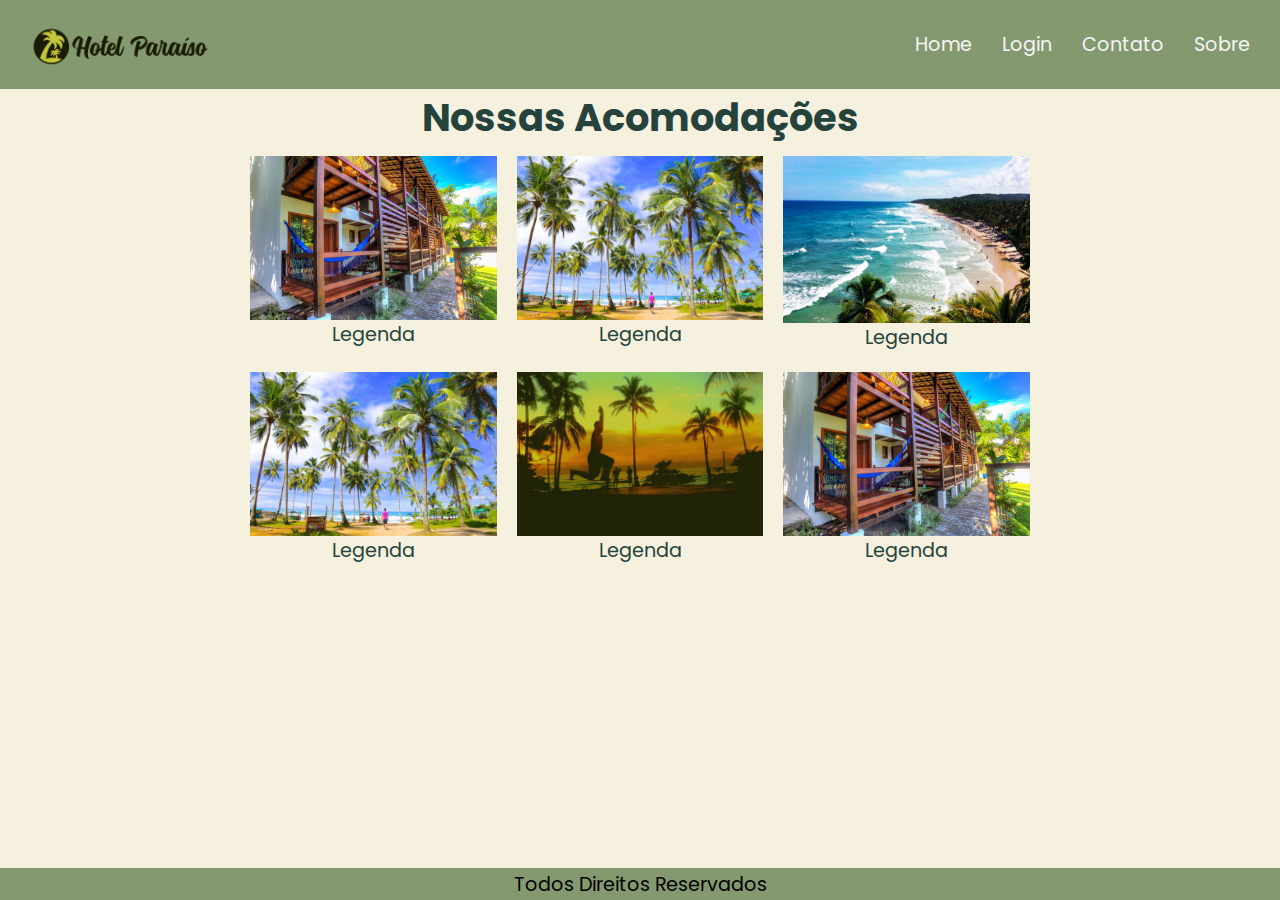
<file: Exercicio3/index.html>
<!DOCTYPE html>
<html lang="en">
<head>
    <meta charset="UTF-8">
    <meta name="viewport" content="width=device-width, initial-scale=1.0">
    <link rel="stylesheet" href="css/style.css">
    <link rel="stylesheet" href="css/navbar.css">
    <link rel="icon" type="image/x-icon" href="img/favicon.jpg">
    <title>Site Home</title>
</head>
<body>

    <header class="header">
        <a href="#"><img src="img/logo.png" alt="" class="logo"></a>
        <nav>
            <ul class="menu">
                <li><a href="index.html">Home</a></li>
                <li><a href="login.html">Login</a></li>
                <li><a href="contato.html">Contato</a></li>
                <li><a href="sobre.html">Sobre</a></li>
            </ul>
        </nav>
    </header>

    <h1>Nossas Acomodações</h1>

    <section class="flex">
        <div>
            <img src="img/itacare-01.jpg" alt="">
            <p>Legenda</p>
        </div>

        <div>
            <img src="img/itacare-02.jpg" alt="">
            <p>Legenda</p>
        </div>

        <div>
            <img src="img/itacare-03.jpg" alt="">
            <p>Legenda</p>
        </div>

        <div>
            <img src="img/itacare-02.jpg" alt="">
            <p>Legenda</p>
        </div>

        <div>
            <img src="img/hero.jpg" alt="">
            <p>Legenda</p>
        </div>

        <div>
            <img src="img/itacare-01.jpg" alt="">
            <p>Legenda</p>
        </div>
    </section>

    <footer>Todos Direitos Reservados</footer>
    
</body>
</html>
</file>
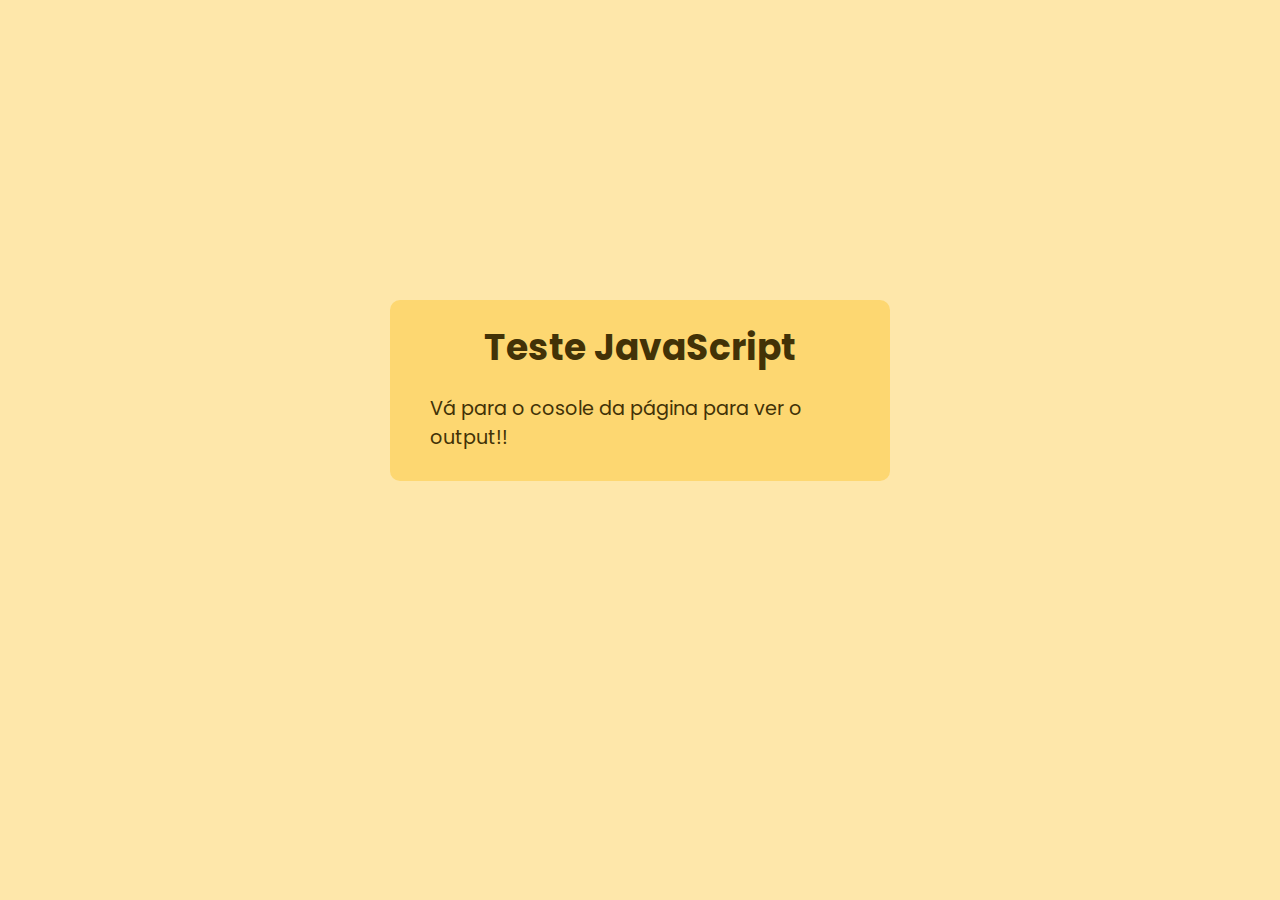
<file: Exercicio4/index.html>
<!DOCTYPE html>
<html lang="en">
<head>
    <meta charset="UTF-8">
    <meta name="viewport" content="width=device-width, initial-scale=1.0">
    <script src="script.js"></script>
    <link rel="stylesheet" href="style.css">
    <title>Document</title>
</head>
<body>
    <div class="wrapper">
        <h1>Teste JavaScript</h1>
        <p>Vá para o cosole da página para ver o output!!</p>
        
    </div>   
</body>
</html>
</file>
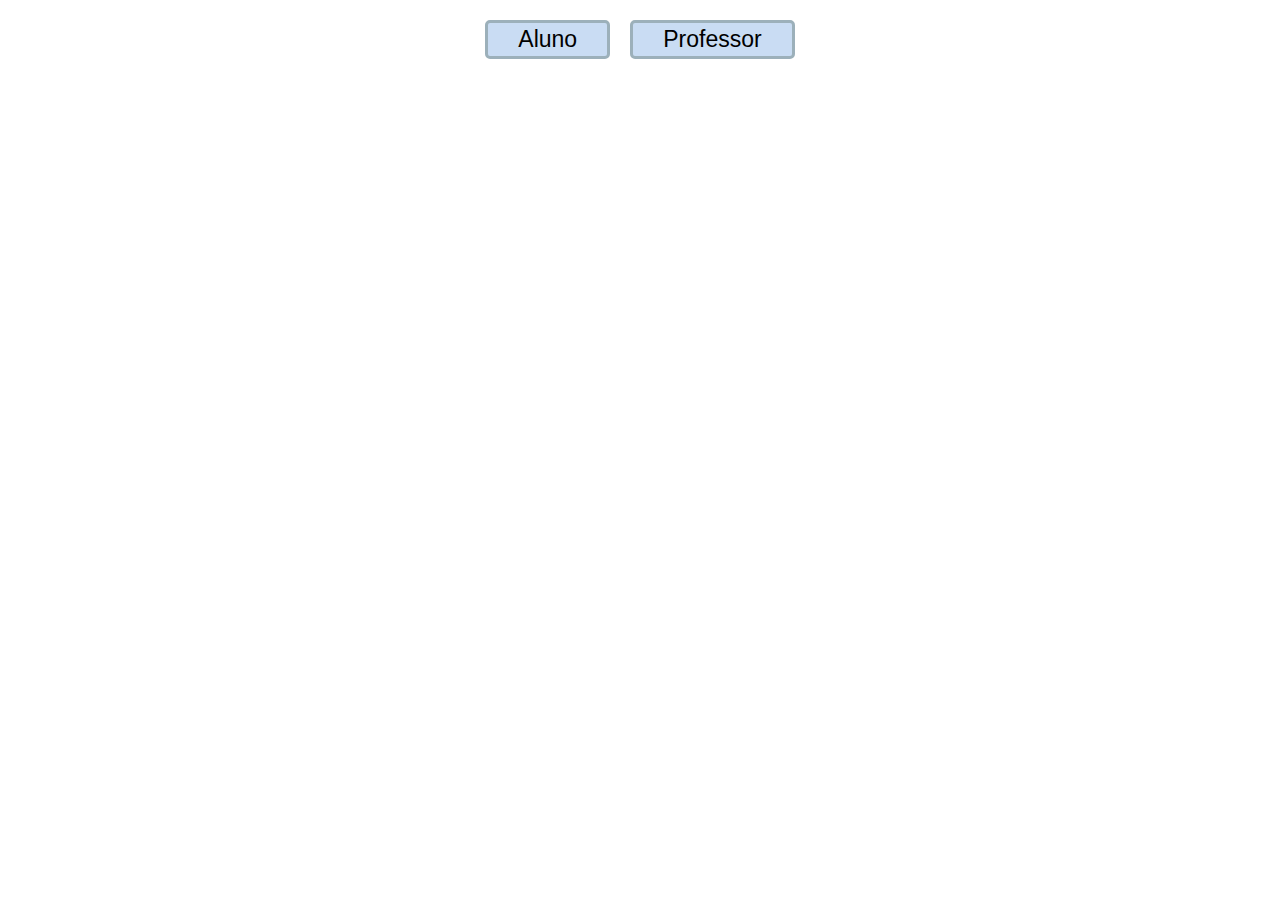
<file: Exercicio6/index.html>
<!DOCTYPE html>
<html lang="en">
<head>
    <meta charset="UTF-8">
    <meta name="viewport" content="width=device-width, initial-scale=1.0">
    <link rel="stylesheet" href="style.css">
    <title>Document</title>
</head>
<body>

    <div class="top-btn">
        <div class="btn"><button onclick="selecTela(1)">Aluno</button></div>
        <div class="btn"><button onclick="selecTela(0)">Professor</button></div>
    </div>

    <div class="screen" id="screenA">
        <div class="data aluno" id="dataA"> 
            <!--<div class="name">Guilherme Souza</div> As div's com os nomes dos alunos serão criadas aqui-->
            <div class="btn" id="btnA"><button onclick="adicionaPessoa(1)">Clique Aqui</button></div>
        </div>
    </div>

    <div class="screen" id="screenP"> 
        <div class="data prof" id="dataP"> 
            <!--<div class="name">Guilherme Souza</div> As div's com os nomes dos professores serão criadas aqui-->
            <div class="btn" id="btnP"><button onclick="adicionaPessoa(0)">Clique Aqui</button></div>
        </div>
    </div>

    <script src="script.js"></script>
</body>
</html>
</file>
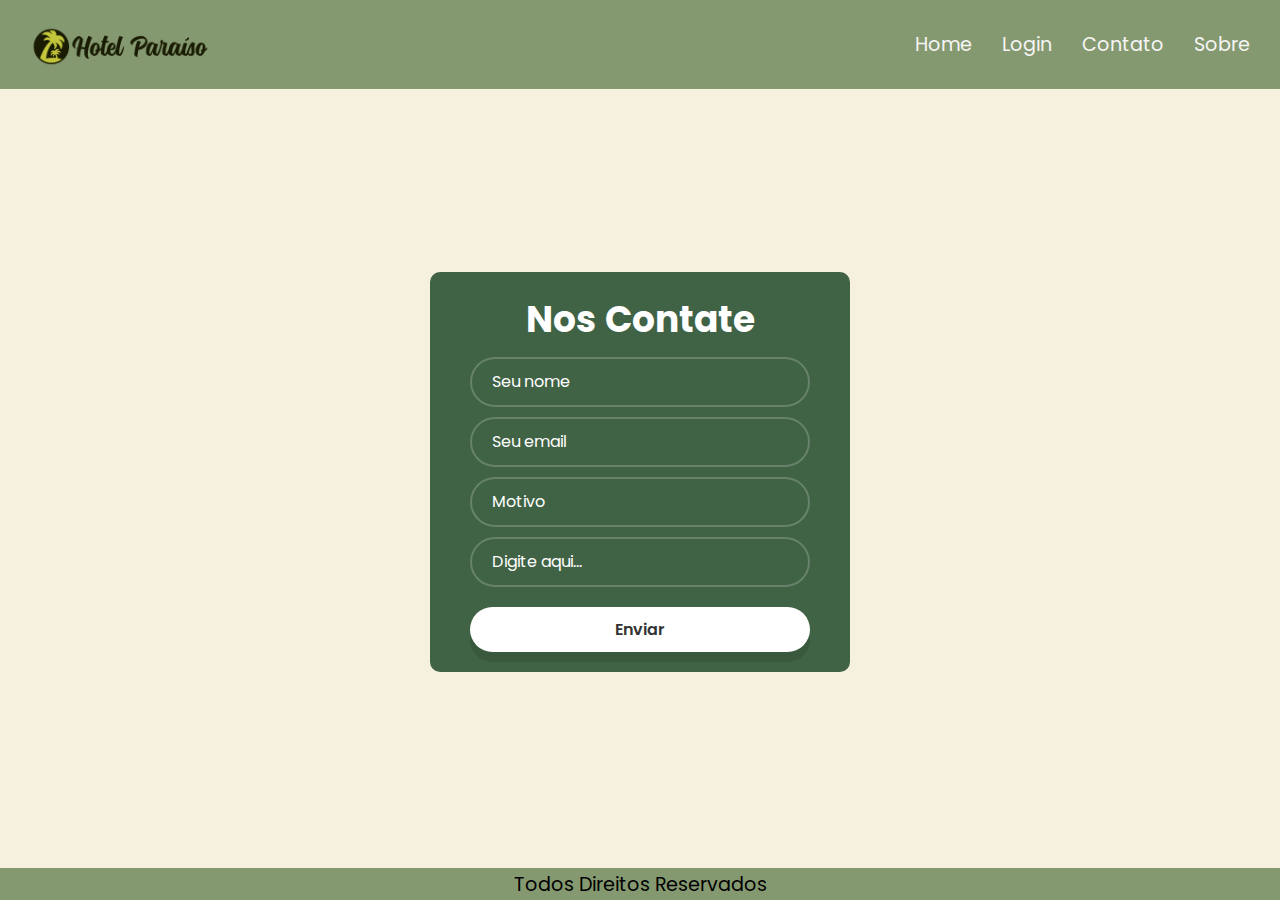
<file: Exercicio3/contato.html>
<!DOCTYPE html>
<html lang="en">
<head>
    <meta charset="UTF-8">
    <meta name="viewport" content="width=device-width, initial-scale=1.0">
    <link rel="stylesheet" href="css/navbar.css">
    <link rel="stylesheet" href="css/contato.css">
    <link rel="icon" type="image/x-icon" href="img/favicon.jpg">
    <title>Site Contato</title>
</head>
<body>

    <header class="header">
        <a href="#"><img src="img/logo.png" alt="" class="logo"></a>
        <nav>
            <ul class="menu">
                <li><a href="index.html">Home</a></li>
                <li><a href="login.html">Login</a></li>
                <li><a href="contato.html">Contato</a></li>
                <li><a href="sobre.html">Sobre</a></li>
            </ul>
        </nav>
    </header>
   
    <section class="contact">

        <div class="wrapper">
            <form>
                <h1 class="Tlogin">Nos Contate</h1>
                <div class="input-box">
                    <input type="text" placeholder="Seu nome" required>
                </div>
    
                <div class="input-box">
                    <input type="email" placeholder="Seu email" required>
                </div>

                <div class="input-box">
                    <input type="text" placeholder="Motivo" required>
                </div>

                <div class="input-box">
                    <textarea cols="40" rows="5" placeholder="Digite aqui..."></textarea>
                </div>

                <button type="submit" class="btn">Enviar</button>
    
                
    
            </form>
        </div>

    </section>
    

    <footer>Todos Direitos Reservados</footer>
    
</body>
</html>
</file>
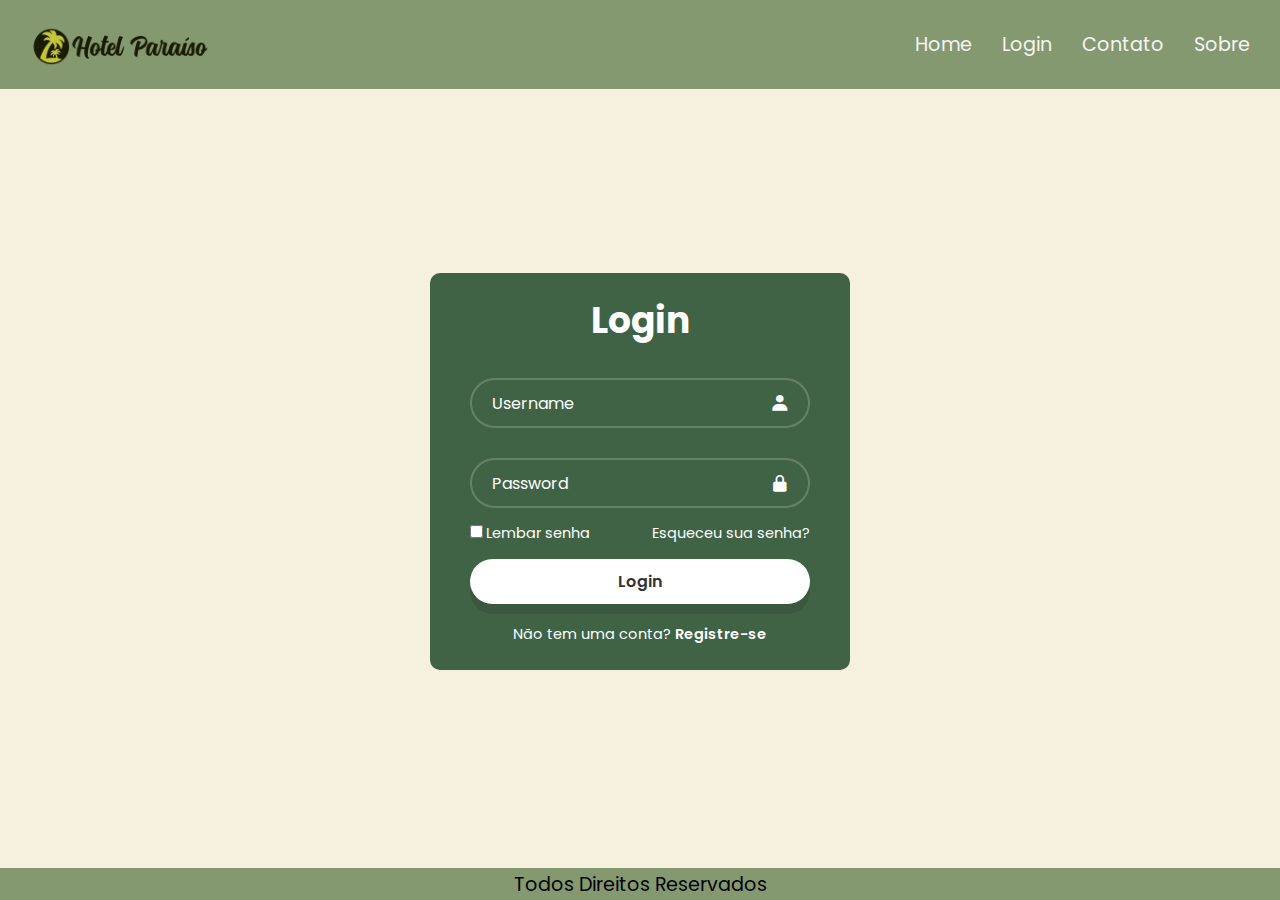
<file: Exercicio3/login.html>
<!DOCTYPE html>
<html lang="en">
<head>
    <meta charset="UTF-8">
    <meta name="viewport" content="width=device-width, initial-scale=1.0">
    <link rel="stylesheet" href="css/navbar.css">
    <link rel="stylesheet" href="css/login.css">
    <link href='https://unpkg.com/boxicons@2.1.4/css/boxicons.min.css' rel='stylesheet'>
    <link rel="icon" type="image/x-icon" href="img/favicon.jpg">
    <title>Site Login</title>
</head>
<body>

    <header class="header">
        <a href="#"><img src="img/logo.png" alt="" class="logo"></a>
        <nav>
            <ul class="menu">
                <li><a href="index.html">Home</a></li>
                <li><a href="login.html">Login</a></li>
                <li><a href="contato.html">Contato</a></li>
                <li><a href="sobre.html">Sobre</a></li>
            </ul>
        </nav>
    </header>
    <section class="login">

        <div class="wrapper">
            <form>
                <h1 class="Tlogin">Login</h1>
                <div class="input-box">
                    <input type="text" placeholder="Username" required>
                    <i class='bx bxs-user'></i>
                </div>
    
                <div class="input-box">
                    <input type="password" placeholder="Password" required>
                    <i class='bx bxs-lock-alt' ></i>
                </div>
    
                <div class="remember-forgot">
                    <label><input type="checkbox">Lembar senha</label>
                    <a href="#">Esqueceu sua senha?</a>
                </div>
    
                <button type="submit" class="btn">Login</button>
    
                <div class="register-link">
                    <p>Não tem uma conta? <a href="#">Registre-se</a></p>
                </div>
    
            </form>
        </div>

    </section>
    

    <footer>Todos Direitos Reservados</footer>
    
</body>
</html>
</file>
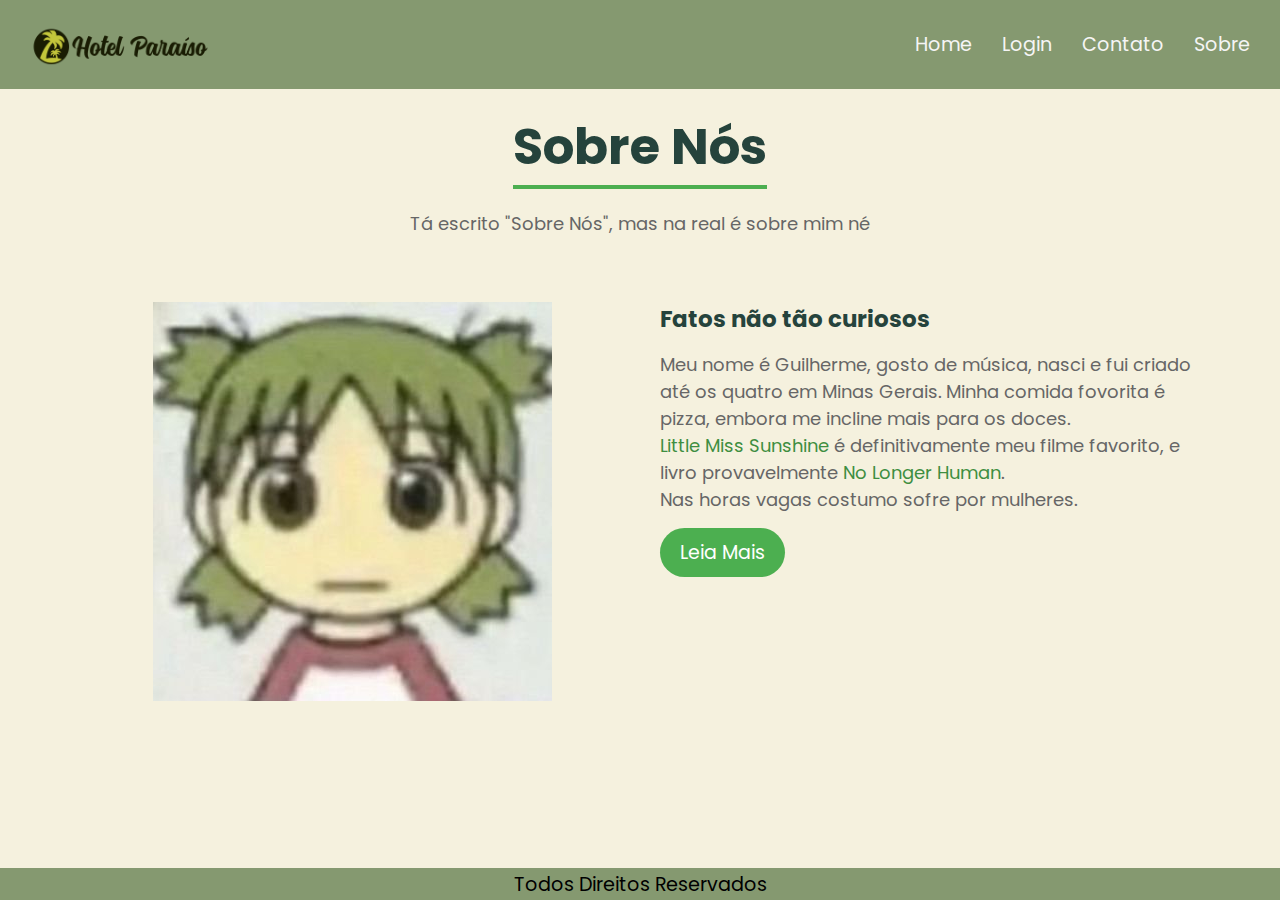
<file: Exercicio3/sobre.html>
<!DOCTYPE html>
<html lang="en">
<head>
    <meta charset="UTF-8">
    <meta name="viewport" content="width=device-width, initial-scale=1.0">
    <link rel="stylesheet" href="css/navbar.css">
    <link rel="stylesheet" href="css/sobre.css">
    <link rel="icon" type="image/x-icon" href="img/favicon.jpg">
    <title>Site Sobre</title>
</head>
<body>

    <header class="header">
        <a href="#"><img src="img/logo.png" alt="" class="logo"></a>
        <nav>
            <ul class="menu">
                <li><a href="index.html">Home</a></li>
                <li><a href="login.html">Login</a></li>
                <li><a href="contato.html">Contato</a></li>
                <li><a href="sobre.html">Sobre</a></li>
            </ul>
        </nav>
    </header>

    <section class="about-us">
        <div class="heading">
            <h1>Sobre Nós </h1>
            <p>Tá escrito "Sobre Nós", mas na real é sobre mim né</p>
        </div>

        <div class="container">
            <section class="about">

                <div class="about-image">
                    <img src="img/sobre.jpg">
                </div>

                <div class="about-content">
                    <h2>Fatos não tão curiosos</h2>

                    <p> Meu nome é Guilherme, gosto de música, nasci e fui criado até os quatro em Minas Gerais. 
                        Minha comida fovorita é pizza, embora me incline mais para os doces. 
                    </p>

                    <p>
                        <a href="https://pt.wikipedia.org/wiki/Little_Miss_Sunshine" class="title" target="_blank">Little Miss Sunshine</a> é definitivamente meu filme favorito, e livro provavelmente 
                        <a href="https://en.wikipedia.org/wiki/No_Longer_Human" class="title" target="_blank">No Longer Human</a>. 
                    </p>

                    <p>Nas horas vagas costumo sofre por mulheres.</p>
                    <a href="#" class="read-more">Leia Mais</a>
                    </p>
                </div>

            </section>
        </div>
    </section>

    <footer>Todos Direitos Reservados</footer>
    
</body>
</html>
</file>
<file: Exercicio3/css/style.css>
h1{
    text-align: center;
    margin-top: 10px auto;
    color: #25433c;
}

p{
    color: #25433c 
}

/*CSS FlexBox*/

.flex{
    display: flex;
    flex-wrap: wrap;
    max-width: 800px;
    margin: 0 auto;
}

.flex > div{
    flex: 1 1 200px;
    margin: 10px;
    text-align: center;
}
</file>
<file: Exercicio3/css/navbar.css>
@import url("https://fonts.googleapis.com/css2?family=Poppins:wght@300;400;500;600;700;900&display=sawp");

body{
    font-size: 1.2rem;
    background-color: #f5f1de;
    display: flex;
    flex-direction: column;
    min-height: 100vh;
}

*{
    margin: 0;
    padding: 0;
    box-sizing: border-box;
    font-family: "Poppins", sans-serif;
}

ul, li{
    margin: 0;
    padding: 0;
    list-style: none;
    font-size: 1.2rem;
}

a{
    text-decoration: none;
    color: whitesmoke;
}

img{
    max-width: 100%;
    display: block;
}

.header{
    background-color: #859970;
    display: flex;
    flex-wrap: wrap;
    justify-content: space-between;
    padding: 20px;
    align-items: center;

}

.menu{
    display: flex;
    
}

.menu li{
    margin-left: 10px;
}

.menu li a{
    display: block;
    padding: 10px;
    border-radius: 25px;
}

.logo{
    width: 200px;
}

/*Footer*/
footer{
    width: 100%;
    margin-top: auto;
    padding: 1.5px;
    background-color: #859970;
    text-align: center;
}
</file>
<file: Exercicio4/style.css>
@import url("https://fonts.googleapis.com/css2?family=Poppins:wght@300;400;500;600;700;900&display=sawp");

body{
    font-size: 1.2rem;
    background-color: #FEE7AA;
    display: flex;
    flex-direction: column;
    min-height: 85vh;
    font-family: 'Poppins', sans-serif;
    justify-content: center;
    align-items: center;
}


.wrapper{
    width: 420px;
    background-color: #FDD771;
    color: #423207;
    border-radius: 10px;
    padding: 10px 40px;
}

.wrapper h1{
    margin: 10px auto;
    font-size: 36px;
    text-align: center;
}
</file>
<file: Exercicio6/style.css>
*{
    margin: 0;
    padding: 0;
    box-sizing: border-box;
    font-family: sans-serif;
    font-size: 1.2rem;
}

.top-btn{
    /*background-color: aqua;*/
    margin: 10px 30px;
    display: flex;
    justify-content: center;
}

.btn{
    margin: 10px;
}

button{
    background-color: #c9dcf3;
    border: 3px solid #9cb0ba;
    border-radius: 5px;
    padding: 3px 30px;
}

.screen{
    margin: 10px 30px;
    /*background-color: brown;*/
    min-height: 70vh; /*tentar min*/
    display: none; /*flex*/
    justify-content: center;
}

.prof{
    background-color: #e7a2a2;
    border: 3px solid #ce7070;
}

.aluno{
    background-color: #fafbf2;
    border: 3px solid #b4b4af;
}

.data{
    border-radius: 10px;
    width: 80%;
    padding: 5px;
    display: flex;
    flex-direction: column;
    align-items: center;
    
}

.name{
    display: flex;
    justify-content: center;
    align-items: center;
    background-color: #d6eeb7;
    border: 2px solid #6fc75f;
    border-radius: 10px;
    margin: 10px auto;
    width: 100%;
    height: 30px;
}
</file>
<file: Exercicio3/css/contato.css>
.contact{
    display: flex;
    justify-content: center;
    align-items: center;
    min-height: 85vh;
}

.wrapper{
    width: 420px;
    background-color: #406346;;
    /*backdrop-filter: blur(20px);*/
    color: white;
    border-radius: 10px;
    padding: 10px 40px;
}

.wrapper h1{
    margin: 10px;
    font-size: 36px;
    text-align: center;
}

.wrapper .input-box{
    position: relative;
    width: 100%;
    height: 50px;
    margin: 10px 0;
}


.input-box textarea{
    padding: 10px 5px 10px 20px;
    resize: none;
}

.input-box textarea::placeholder{
    color: #fff;
}

.input-box input, .input-box textarea{
    width: 100%;
    height: 100%;
    background: transparent;
    border: none;
    outline: none;
    border: 2px solid rgba(255, 255, 255, .2);
    border-radius: 40px;
    font-size: 16px;
    color: #fff;
}

.input-box input{
    padding: 20px 45px 20px 20px;
}

.input-box input::placeholder{
    color: #fff;
}

.input-box i{
    position: absolute;
    right: 20px;
    top: 50%;
    transform: translateY(-50%);
    font-size: 20px;
}

.wrapper .btn{
    margin: 10px auto;
    width: 100%;
    height: 45px;
    background: #fff;
    border: none;
    outline: none;
    border-radius: 40px;
    box-shadow: 0 010px rgba(0, 0, 0, .1);
    cursor: pointer;
    font-size: 16px;
    color: #333;
    font-weight: 600;
}
</file>
<file: Exercicio3/css/login.css>
.login{
    display: flex;
    justify-content: center;
    align-items: center;
    min-height: 85vh;
}

.wrapper{
    width: 420px;
    background-color: #406346;;
    /*backdrop-filter: blur(20px);*/
    color: white;
    border-radius: 10px;
    padding: 10px 40px;
}

.wrapper h1{
    margin: 10px auto;
    font-size: 36px;
    text-align: center;
}

.wrapper .input-box{
    position: relative;
    width: 100%;
    height: 50px;
    margin: 30px 0;
}

.input-box input{
    width: 100%;
    height: 100%;
    background: transparent;
    border: none;
    outline: none;
    border: 2px solid rgba(255, 255, 255, .2);
    border-radius: 40px;
    font-size: 16px;
    color: #fff;
    padding: 20px 45px 20px 20px;
}

.input-box input::placeholder{
    color: #fff;
}

.input-box i{
    position: absolute;
    right: 20px;
    top: 50%;
    transform: translateY(-50%);
    font-size: 20px;
}

.wrapper .remember-forgot{
    display: flex;
    justify-content: space-between;
    font-size: 14.5px;
    margin: -15px 0 15px;
}

.remember-forgot label input{
    accent-color: #fff;
    margin-right: 3px;
}

.remember-forgot a{
    color: #fff;

}

.remember-forgot a:hover{
    text-decoration: underline;
}

.wrapper .btn{
    width: 100%;
    height: 45px;
    background: #fff;
    border: none;
    outline: none;
    border-radius: 40px;
    box-shadow: 0 010px rgba(0, 0, 0, .1);
    cursor: pointer;
    font-size: 16px;
    color: #333;
    font-weight: 600;
}

.wrapper .register-link{
    font-size: 14.5px;
    text-align: center;
    margin: 20px 0 15px
}

.register-link p a{
    color: #fff;
    font-weight: 600;
}

.register-link p a:hover{
    text-decoration: underline;
}
</file>
<file: Exercicio3/css/sobre.css>
.heading{
    width: 90%;
    display: flex;
    justify-content: center;
    align-items: center;
    flex-direction: column;
    text-align: center;
    margin: 20px auto;
}

.heading h1{
    font-size: 50px;
    color: #25433c;
    margin-bottom: 25px;
    position: relative;
}

.heading h1::after{
    content: '';
    position: absolute;
    width: 100%;
    height: 4px;
    display: block;
    margin: 0 auto;
    background-color: #4caf50;
}

.heading p{
    font-size: 18px;
    color: #666;
    margin-bottom: 35px;
}

.container{
    width: 90%;
    margin: 0 auto;
    padding: 10px 20px;
}

.about{
    display: flex;
    justify-content: space-between;
    flex-wrap: wrap;
}

.about-image{
    flex: 1;
    margin-right: 40px;
    overflow: hidden;
}

.about-image img{
    max-width: 100%;
    margin: auto;
    display: block;
    transition: 0.5s ease;
}

.about-image img:hover{
    transform: scale(1.2);
}

.about-content{
    flex: 1;
}

.about-content h2{
    font-size: 23px;
    margin-bottom: 15px;
    color: #25433c;
}

.about-content p{
    font-size: 18px;
    line-height: 1.5;
    color: #666;
}

.about-content .read-more{
    display: inline-block;
    padding: 10px 20px;
    background-color: #4caf50;
    color: #fff;
    font-size: 19px;
    text-decoration: none;
    border-radius: 25px;
    margin-top: 15px;
    transition: 0.3s ease;
}

.about-content .read-more:hover{
    background-color: #3e8e41;
}

.title{
    color: #3e8e41;
}
</file>
